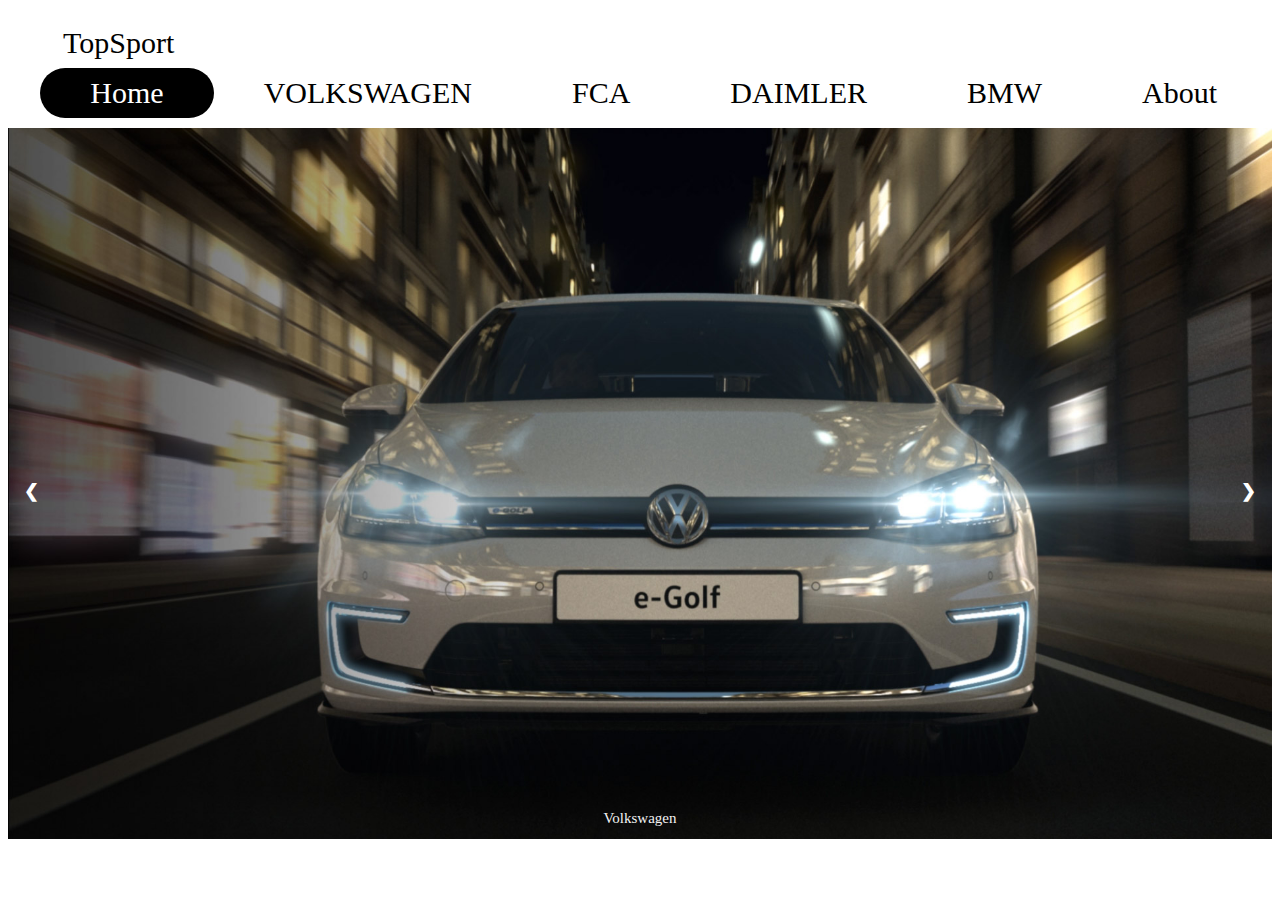
<file: index.html>
<!DOCTYPE html>
<!--
To change this license header, choose License Headers in Project Properties.
To change this template file, choose Tools | Templates
and open the template in the editor.
-->
<html>
    <head>
        <title>TopSport</title>
        <meta name="tittle" content="TopSport">
        <meta name="description" content="TopSport-Super Sport Car Site!">
        <meta name="keywords" content="Top, sport, car, sport car, race, speed, fast">
        <meta name="robots" content="index, follow">
        <meta name="google-site-verification" content="1o-jh1pf_Z7JmtmqZbsud6Vg-IQJjxjqqUeaFdM_QsA" />
        <meta charset="UTF-8">
        <meta name="viewport" content="width=device-width, initial-scale=1.0">
        <link rel="stylesheet" type="text/css" href="relax.css">
        <!-- Global site tag (gtag.js) - Google Analytics -->
<script async src="https://www.googletagmanager.com/gtag/js?id=UA-135651324-1"></script>
<script>
  window.dataLayer = window.dataLayer || [];
  function gtag(){dataLayer.push(arguments);}
  gtag('js', new Date());

  gtag('config', 'UA-135651324-1');
</script>
        
        <!-- Google Analytics Content Experiment code -->
<script>function utmx_section(){}function utmx(){}(function(){var
k='190994009-0',d=document,l=d.location,c=d.cookie;
if(l.search.indexOf('utm_expid='+k)>0)return;
function f(n){if(c){var i=c.indexOf(n+'=');if(i>-1){var j=c.
indexOf(';',i);return escape(c.substring(i+n.length+1,j<0?c.
length:j))}}}var x=f('__utmx'),xx=f('__utmxx'),h=l.hash;d.write(
'<sc'+'ript src="'+'http'+(l.protocol=='https:'?'s://ssl':
'://www')+'.google-analytics.com/ga_exp.js?'+'utmxkey='+k+
'&utmx='+(x?x:'')+'&utmxx='+(xx?xx:'')+'&utmxtime='+new Date().
valueOf()+(h?'&utmxhash='+escape(h.substr(1)):'')+
'" type="text/javascript" charset="utf-8"><\/sc'+'ript>')})();
</script><script>utmx('url','A/B');</script>
<!-- End of Google Analytics Content Experiment code -->

    </head>
    <body>
            <div class="header" id="myheader">
  <a href="index.html" class="logo">TopSport</a>
  <div class="header-right">
    <a class="active" href="index.html">Home</a>
    <a href="vw.html">VOLKSWAGEN</a>
    <a href="fca.html">FCA</a>
    <a href="daimler.html">DAIMLER</a>
    <a href="bmw.html">BMW</a>
    <a href="about.html">About</a>
  </div>
</div>
<script>
window.onscroll = function() {myFunction()};

var header = document.getElementById("myheader");
var sticky = header.offsetTop;

function myFunction() {
  if (window.pageYOffset > sticky) {
    header.classList.add("sticky");
  } else {
    header.classList.remove("sticky");
  }
}
</script>

 <!-- Slideshow container -->
<div class="slideshow-container">

  <!-- Full-width images with number and caption text -->
  <div class="mySlides fade">
    <div class="numbertext"></div>
    <img src="image/vw.jpg" style="width:100%">
    <div class="text">Volkswagen</div>
  </div>

  <div class="mySlides fade">
    <div class="numbertext"></div>
    <img src="image/fca.jpg" style="width:100%">
    <div class="text">FCA</div>
  </div>

  <div class="mySlides fade">
    <div class="numbertext"></div>
    <img src="image/daimler.jpg" style="width:100%">
    <div class="text">DAIMLER</div>
  </div>
  
  <div class="mySlides fade">
    <div class="numbertext"></div>
    <img src="image/bmw.jpg" style="width:100%">
    <div class="text">BMW</div>
  </div>

  <!-- Next and previous buttons -->
  <a class="prev" onclick="plusSlides(-1)">&#10094;</a>
  <a class="next" onclick="plusSlides(1)">&#10095;</a>
</div>
        

    <script>
    var slideIndex = 0;
showSlides();

function showSlides() {
  var i;
  var slides = document.getElementsByClassName("mySlides");
  for (i = 0; i < slides.length; i++) {
    slides[i].style.display = "none"; 
  }
  slideIndex++;
  if (slideIndex > slides.length) {slideIndex = 1} 
  slides[slideIndex-1].style.display = "block"; 
  setTimeout(showSlides, 3000); // Change image every 3 seconds
}
    </script>
    
   
    </body>
    

    
    
 
   </html>
</file>
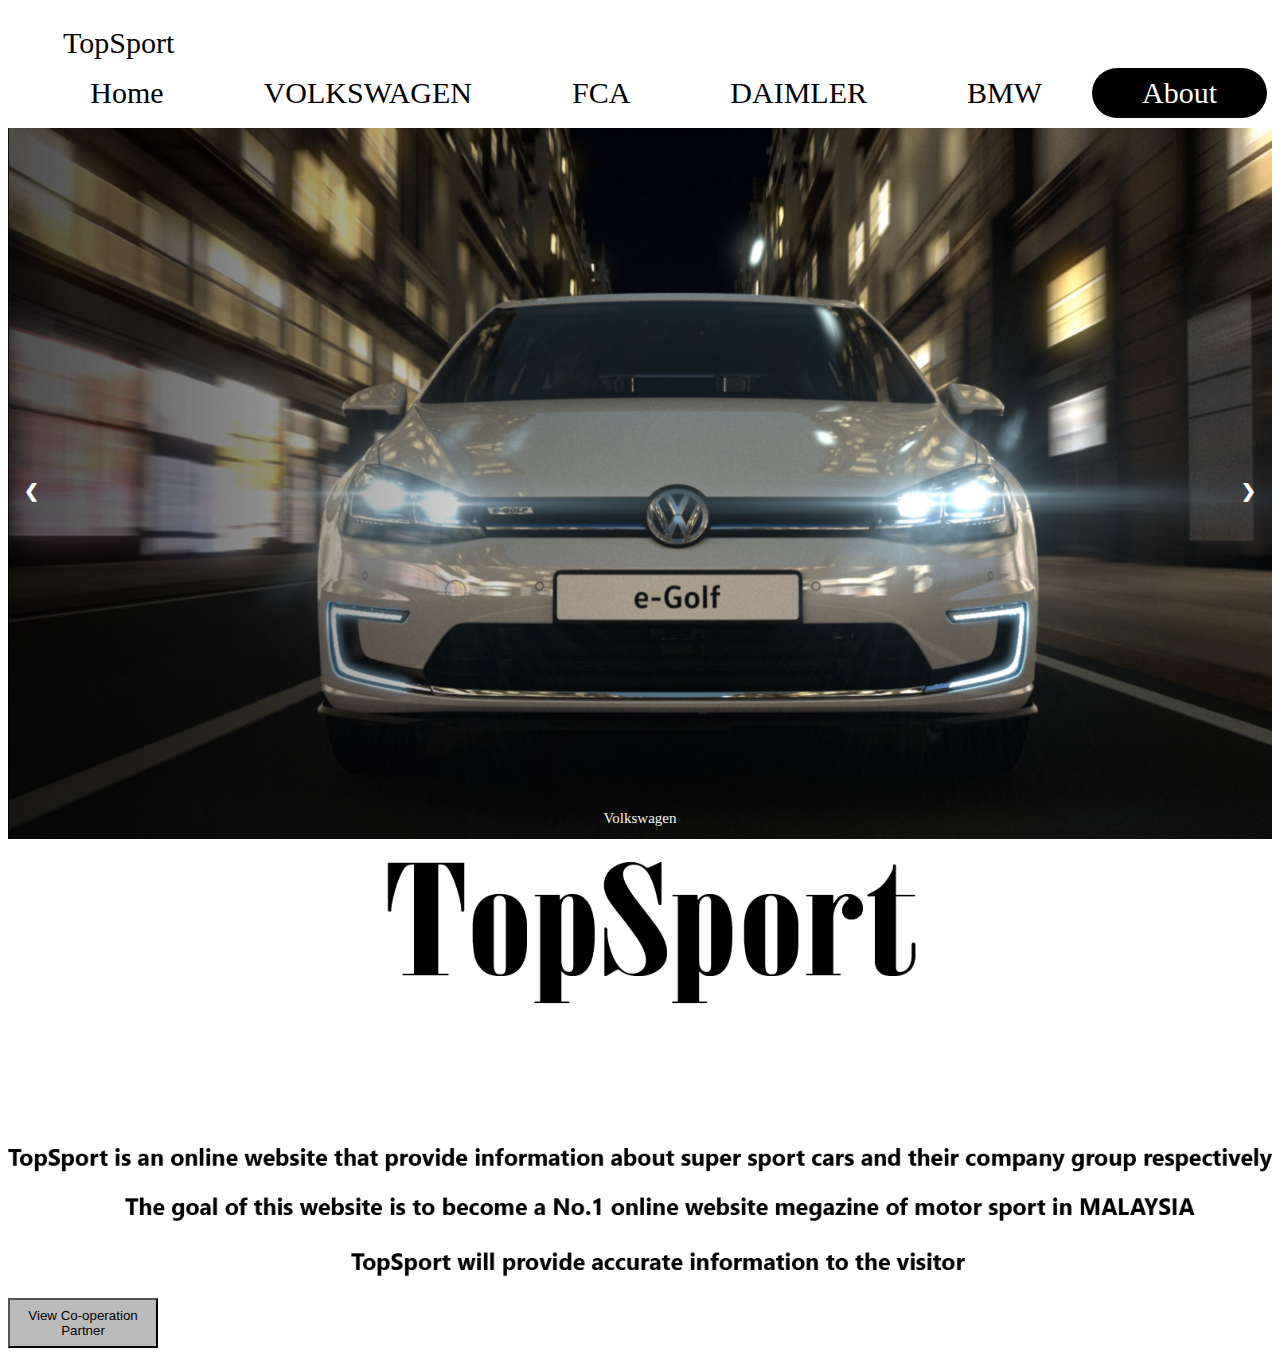
<file: about.html>
<!DOCTYPE html>
<!--
To change this license header, choose License Headers in Project Properties.
To change this template file, choose Tools | Templates
and open the template in the editor.
-->
<html>
    <head>
        <title>TopSport</title>
        <meta charset="UTF-8">
        <meta name="viewport" content="width=device-width, initial-scale=1.0">
        <link rel="stylesheet" type="text/css" href="relax.css">
        <!-- Global site tag (gtag.js) - Google Analytics -->
<script async src="https://www.googletagmanager.com/gtag/js?id=UA-135651324-1"></script>
<script>
  window.dataLayer = window.dataLayer || [];
  function gtag(){dataLayer.push(arguments);}
  gtag('js', new Date());

  gtag('config', 'UA-135651324-1');
</script>
    </head>
    <body>
            <div class="header" id="myheader">
  <a href="index.html" class="logo">TopSport</a>
  <div class="header-right">
    <a href="index.html">Home</a>
    <a href="vw.html">VOLKSWAGEN</a>
    <a href="fca.html">FCA</a>
    <a href="daimler.html">DAIMLER</a>
    <a href="bmw.html">BMW</a>
    <a class="active" href="about.html">About</a>
  </div>
</div>
        <script>
window.onscroll = function() {myFunction()};

var header = document.getElementById("myheader");
var sticky = header.offsetTop;

function myFunction() {
  if (window.pageYOffset > sticky) {
    header.classList.add("sticky");
  } else {
    header.classList.remove("sticky");
  }
}
</script>
        
        <div class="slideshow-container">

  <!-- Full-width images with number and caption text -->
  <div class="mySlides fade">
    <div class="numbertext"></div>
    <img src="image/vw.jpg" style="width:100%">
    <div class="text">Volkswagen</div>
  </div>

  <div class="mySlides fade">
    <div class="numbertext"></div>
    <img src="image/fca.jpg" style="width:100%">
    <div class="text">FCA</div>
  </div>

  <div class="mySlides fade">
    <div class="numbertext"></div>
    <img src="image/daimler.jpg" style="width:100%">
    <div class="text">DAIMLER</div>
  </div>
  
  <div class="mySlides fade">
    <div class="numbertext"></div>
    <img src="image/bmw.jpg" style="width:100%">
    <div class="text">BMW</div>
  </div>

  <!-- Next and previous buttons -->
  <a class="prev" onclick="plusSlides(-1)">&#10094;</a>
  <a class="next" onclick="plusSlides(1)">&#10095;</a>
</div>
        

    <script>
    var slideIndex = 0;
showSlides();

function showSlides() {
  var i;
  var slides = document.getElementsByClassName("mySlides");
  for (i = 0; i < slides.length; i++) {
    slides[i].style.display = "none"; 
  }
  slideIndex++;
  if (slideIndex > slides.length) {slideIndex = 1} 
  slides[slideIndex-1].style.display = "block"; 
  setTimeout(showSlides, 3000); // Change image every 3 seconds
}
    </script>
    
<img src="image/about.jpg" alt="about_1" class="lambo">

<p><button onclick="copartner()" style="background-color: #bbb; height: 50px;width: 150px "
           >View Co-operation Partner</button></p>
<script>
function copartner() {
  location.replace("copartner.html")
}
</script>
    </body>
</html>
</file>
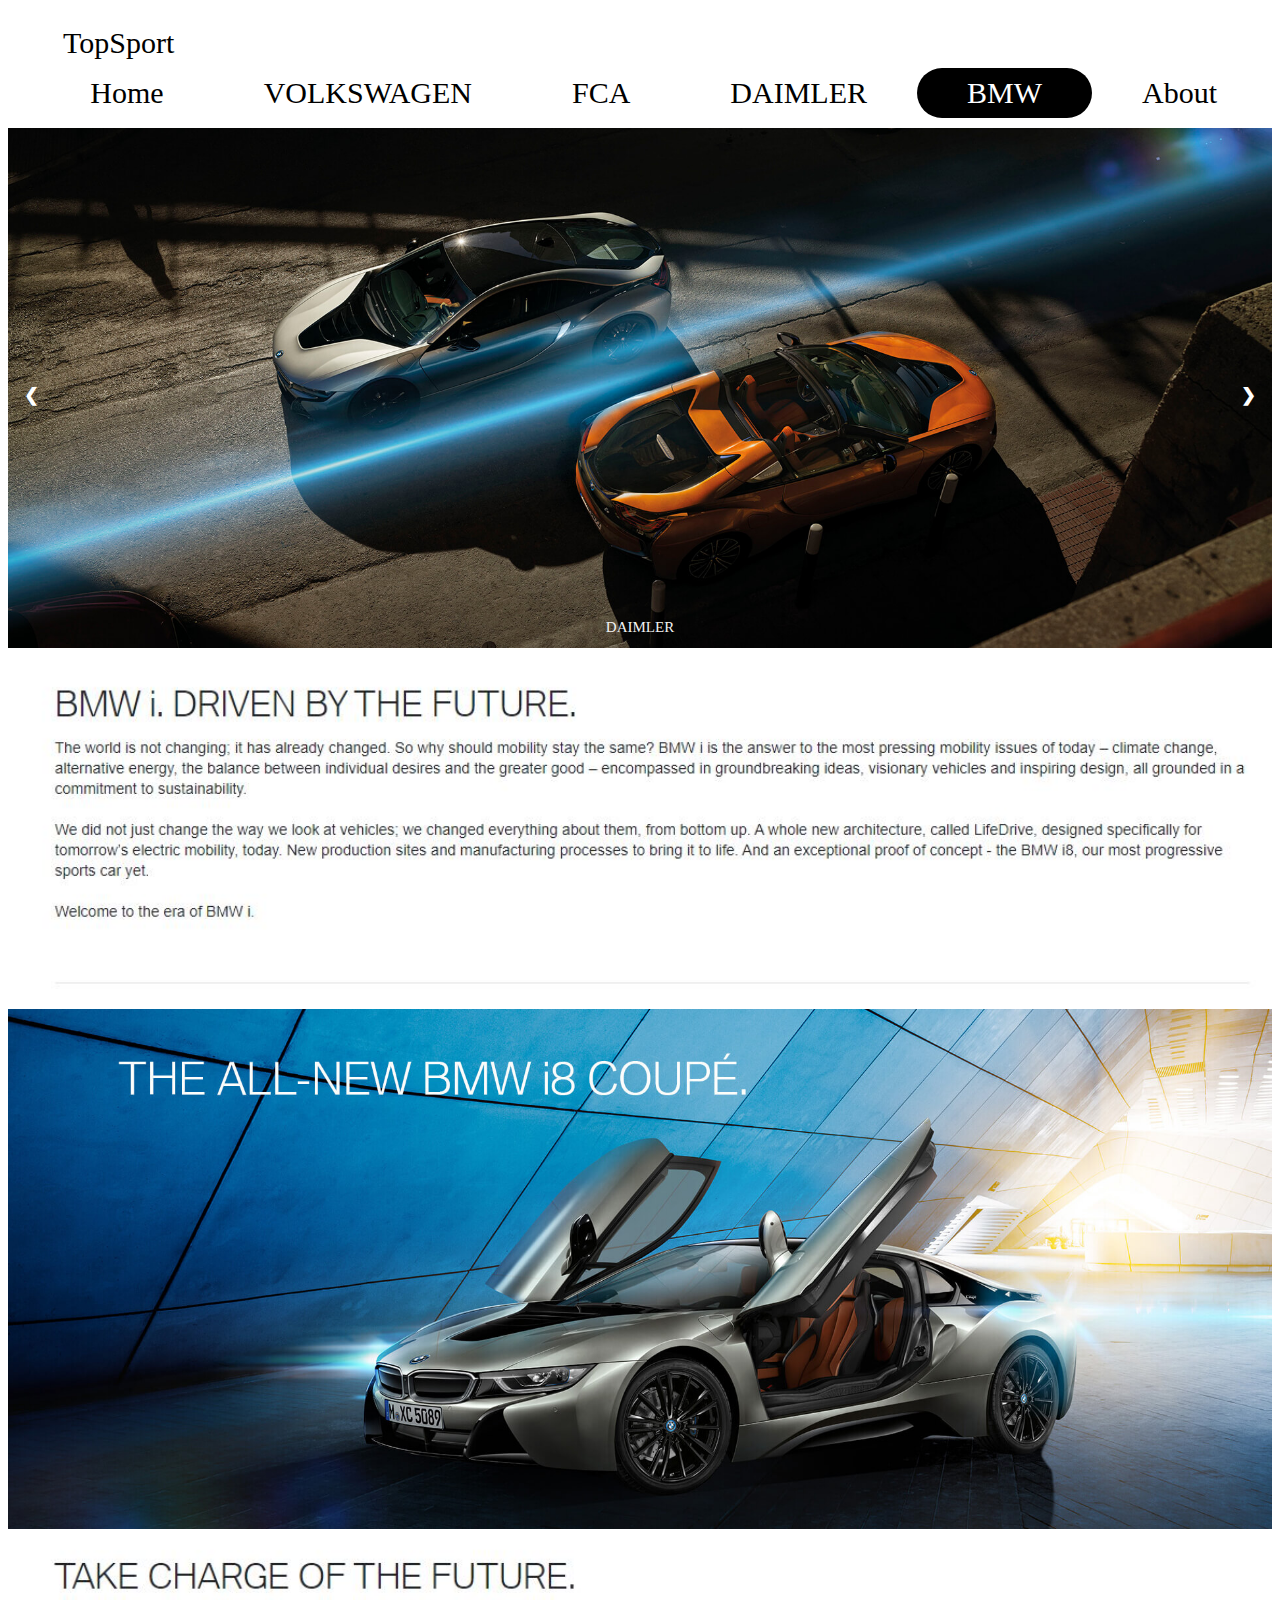
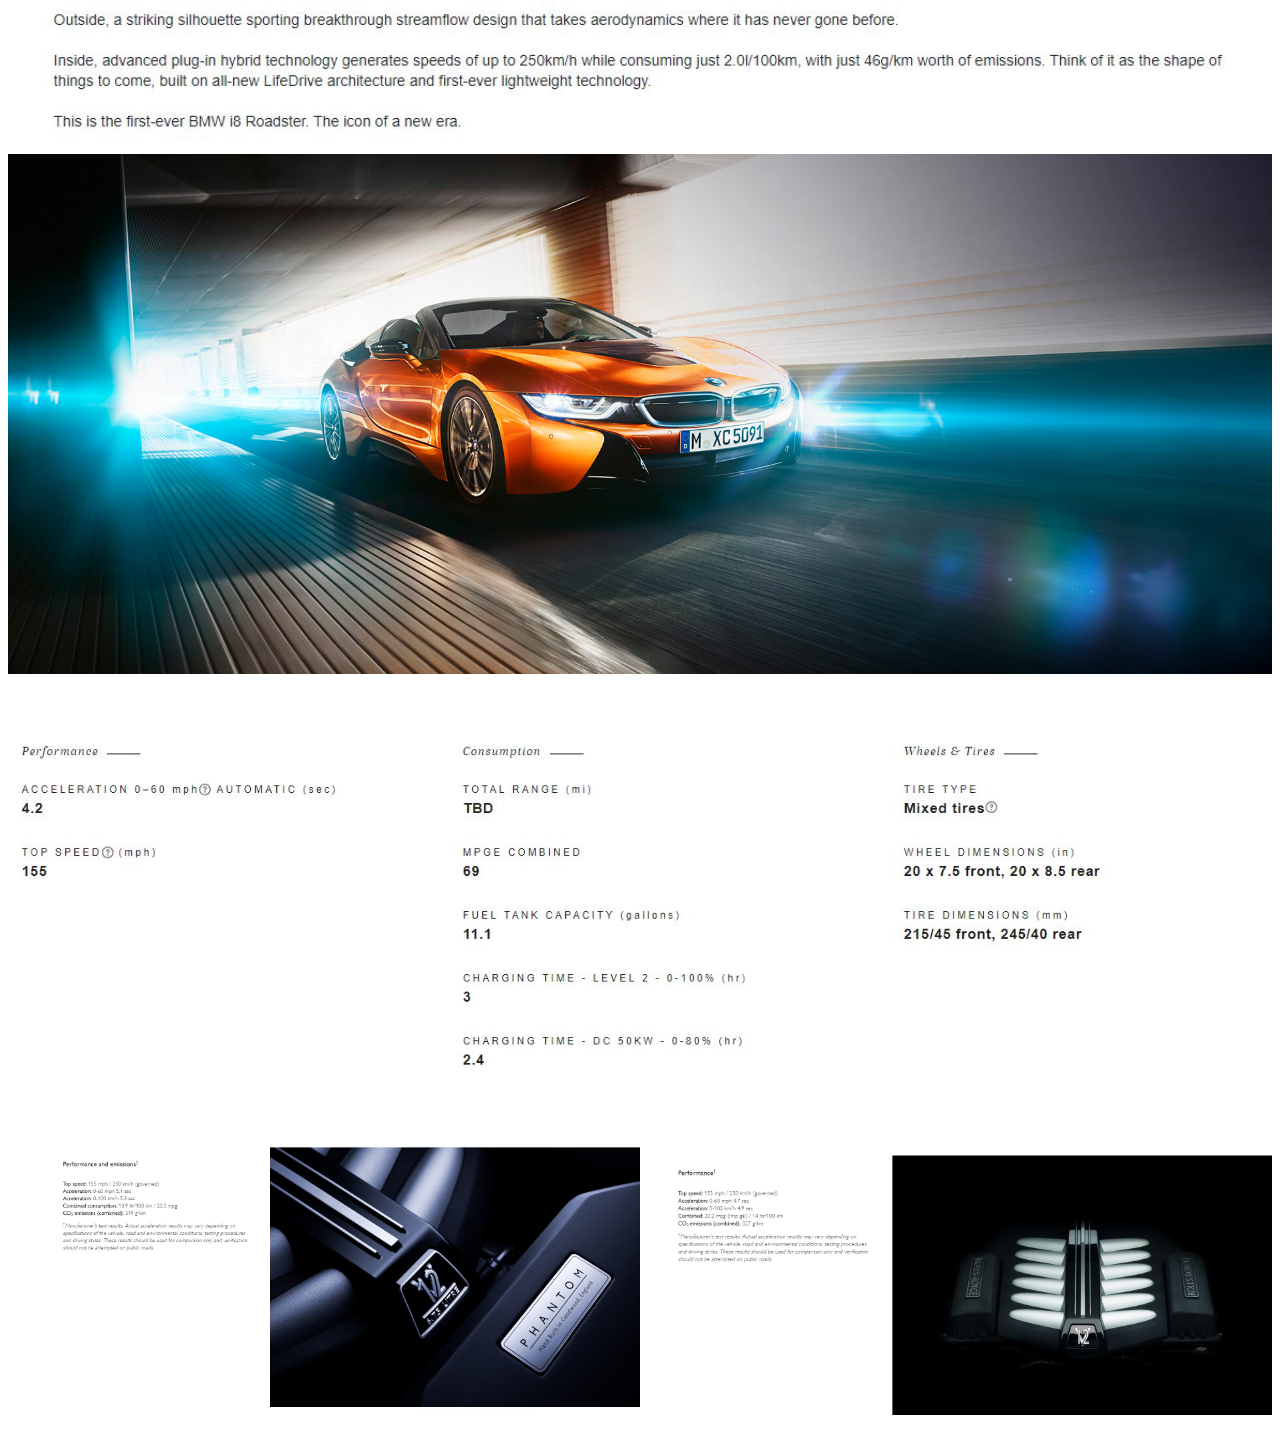
<file: bmw.html>
<!DOCTYPE html>
<!--
To change this license header, choose License Headers in Project Properties.
To change this template file, choose Tools | Templates
and open the template in the editor.
-->
<html>
    <head>
        <title>TopSport</title>
        <meta charset="UTF-8">
        <meta name="viewport" content="width=device-width, initial-scale=1.0">
        <link rel="stylesheet" type="text/css" href="relax.css">
        <!-- Global site tag (gtag.js) - Google Analytics -->
<script async src="https://www.googletagmanager.com/gtag/js?id=UA-135651324-1"></script>
<script>
  window.dataLayer = window.dataLayer || [];
  function gtag(){dataLayer.push(arguments);}
  gtag('js', new Date());

  gtag('config', 'UA-135651324-1');
</script>
    </head>
    <body>
            <div class="header" id="myheader">
  <a href="index.html" class="logo">TopSport</a>
  <div class="header-right">
    <a href="index.html">Home</a>
    <a href="vw.html">VOLKSWAGEN</a>
    <a href="fca.html">FCA</a>
    <a href="daimler.html">DAIMLER</a>
    <a class="active" href="bmw.html">BMW</a>
    <a href="about.html">About</a>
  </div>
</div>
        
        <script>
window.onscroll = function() {myFunction()};

var header = document.getElementById("myheader");
var sticky = header.offsetTop;

function myFunction() {
  if (window.pageYOffset > sticky) {
    header.classList.add("sticky");
  } else {
    header.classList.remove("sticky");
  }
}
</script>
        
         <div class="slideshow-container">

  <!-- Full-width images with number and caption text -->
  <div class="mySlides fade">
    <div class="numbertext"></div>
    <img src="image/bmw11.jpg" style="width:100%">
    <div class="text">DAIMLER</div>
  </div>

  <div class="mySlides fade">
    <div class="numbertext"></div>
    <img src="image/bmw22.jpg" style="width:100%">
    <div class="text">DAIMLER</div>
  </div>

  <div class="mySlides fade">
    <div class="numbertext"></div>
    <img src="image/bmw33.jpg" style="width:100%">
    <div class="text">DAIMLER</div>
  </div>
  
  <div class="mySlides fade">
    <div class="numbertext"></div>
    <img src="image/bmw44.jpg" style="width:100%">
    <div class="text">DAIMLER</div>
  </div>
  

  <!-- Next and previous buttons -->
  <a class="prev" onclick="plusSlides(-1)">&#10094;</a>
  <a class="next" onclick="plusSlides(1)">&#10095;</a>
</div>
<br>


        
<script>
    var slideIndex = 1;
showSlides(slideIndex);

// Next/previous controls
function plusSlides(n) {
  showSlides(slideIndex += n);
}

// Thumbnail image controls
function currentSlide(n) {
  showSlides(slideIndex = n);
}

function showSlides(n) {
  var i;
  var slides = document.getElementsByClassName("mySlides");
  var dots = document.getElementsByClassName("dot");
  if (n > slides.length) {slideIndex = 1} 
  if (n < 1) {slideIndex = slides.length}
  for (i = 0; i < slides.length; i++) {
      slides[i].style.display = "none"; 
  }
  for (i = 0; i < dots.length; i++) {
      dots[i].className = dots[i].className.replace(" active", "");
  }
  slides[slideIndex-1].style.display = "block"; 
  dots[slideIndex-1].className += " active";
}
</script>
        
        <img src="image/bmw-spec1.jpg" alt=" bmw" height="1000"
                 width='1700' class="lambo">
        <img src="image/bmw1.jpg" alt=" bmw" height="1000"
                 width='1700' class="lambo">
        <img src="image/bmw-spec2.jpg" alt=" bmw" height="1000"
                 width='1700' class="lambo">
        <img src="image/bmw_1.jpg" alt=" bmw" height="1000"
                 width='1700' class="lambo">
        <img src="image/bmw-spec0.jpg" alt=" bmw" height="1000"
                 width='1700' class="lambo">
        
        
        <div class="row">
  <div class="column"><img src="image/bmw-rr.jpg" alt=" ferari458" height="700"
                 width='1000' class="lambo"></div>
  <div class="column"><img src="image/bmw-rr-ghost.jpg" alt=" ferari458" height="700"
                 width='1000' class="lambo"></div>
  
</div>
    </body>
</html>
</file>
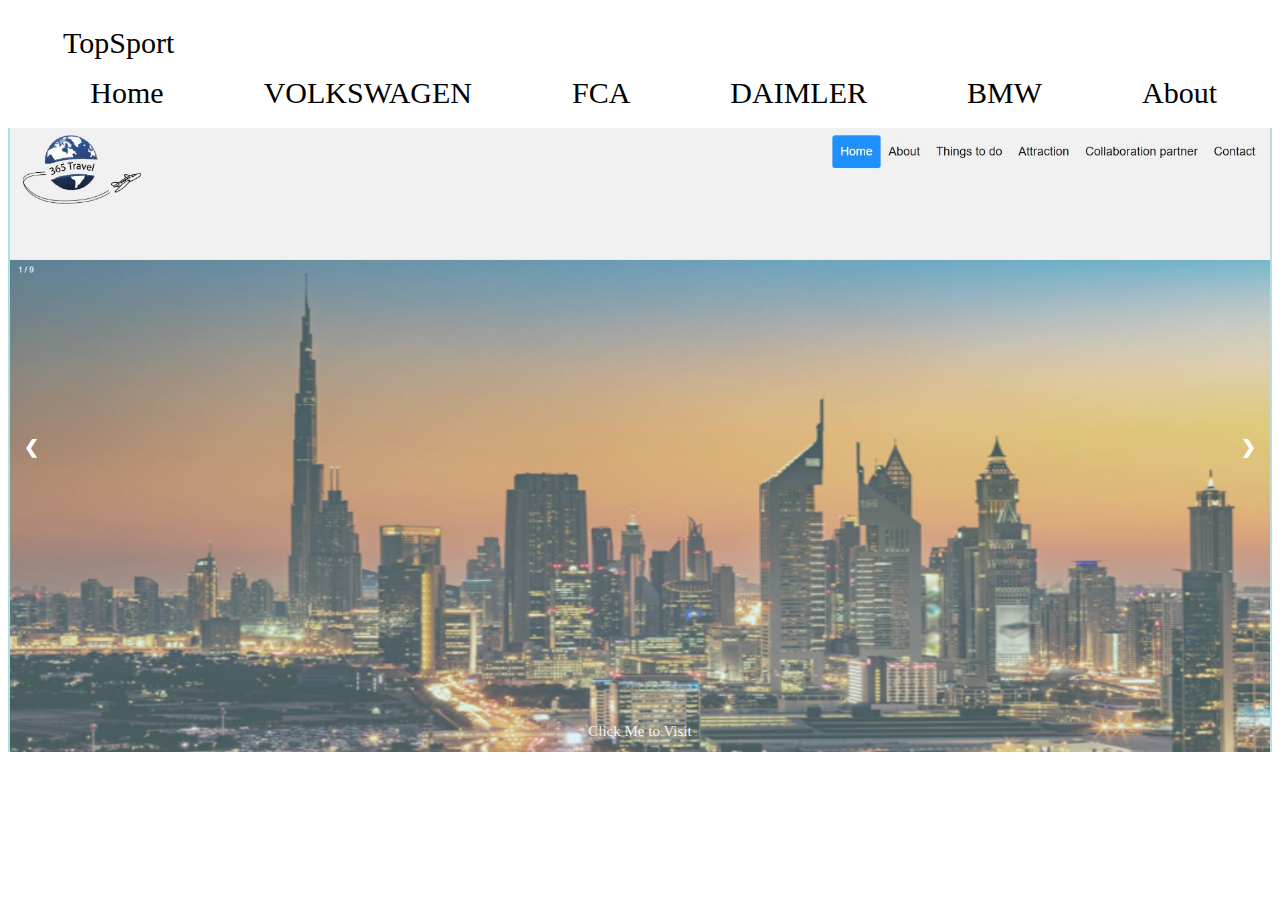
<file: copartner.html>
<!DOCTYPE html>
<!--
To change this license header, choose License Headers in Project Properties.
To change this template file, choose Tools | Templates
and open the template in the editor.
-->
<html>
   <head>
        <title>TopSport</title>
      <meta name="tittle" content="TopSport">
        <meta name="description" content="TopSport-Super Sport Car Site!">
        <meta name="keywords" content="Top, sport, car, sport car, race, speed, fast">
        <meta name="robots" content="index, follow">
        <meta name="google-site-verification" content="1o-jh1pf_Z7JmtmqZbsud6Vg-IQJjxjqqUeaFdM_QsA" />
        <meta charset="UTF-8">
        <meta name="viewport" content="width=device-width, initial-scale=1.0">
        <link rel="stylesheet" type="text/css" href="relax.css">
        <!-- Global site tag (gtag.js) - Google Analytics -->
<script async src="https://www.googletagmanager.com/gtag/js?id=UA-135651324-1"></script>
<script>
  window.dataLayer = window.dataLayer || [];
  function gtag(){dataLayer.push(arguments);}
  gtag('js', new Date());

  gtag('config', 'UA-135651324-1');
</script>
        <meta charset="UTF-8">
        <meta name="viewport" content="width=device-width, initial-scale=1.0">
        <link rel="stylesheet" type="text/css" href="relax.css">
    </head>
    <body>
       <div class="header" id="myheader">
  <a href="index.html" class="logo">TopSport</a>
  <div class="header-right">
    <a  href="index.html">Home</a>
    <a href="vw.html">VOLKSWAGEN</a>
    <a href="fca.html">FCA</a>
    <a href="daimler.html">DAIMLER</a>
    <a href="bmw.html">BMW</a>
    <a href="about.html">About</a>
        </div>
      </div>
  
        <div class="slideshow-container">

  <!-- Full-width images with number and caption text -->
  <div class="mySlides fade">
    <div class="numbertext"></div>
    <a href="https://desmondlee96.github.io/Travel365">
    <img src="image/travel.jpg" style="width:100%">
    <div class="text">Click Me to Visit</div>
  </div>

  <div class="mySlides fade">
    <div class="numbertext"></div>
     <a href="https://khoonlokehua.github.io/KhoonHuaBasketball/">
    <img src="image/basketball.jpg" style="width:100%">
    <div class="text">Click Me to Visit</div>
  </div>

  <div class="mySlides fade">
    <div class="numbertext"></div>
    <a href="https://klboy.github.io/klboy/">
    <img src="image/klboy.jpg" style="width:100%">
    <div class="text">Click Me to Visit</div>
  </div>
  
  <div class="mySlides fade">
    <div class="numbertext"></div>
     <a href="https://lowkhethai.github.io/">
    <img src="image/kt.jpg" style="width:100%">
    <div class="text">Click Me to Visit</div>
  </div>
  
  <div class="mySlides fade">
    <div class="numbertext"></div>
     <a href="https://ypctaiwaikang.github.io/">
    <img src="image/vismate.jpg" style="width:100%">
    <div class="text">Click Me to Visit</div>
  </div>
  
   <div class="mySlides fade">
    <div class="numbertext"></div>
     <a href="https://arielpoh9797.github.io/arielpoh97/">
    <img src="image/ariel.jpg" style="width:100%">
    <div class="text">Click Me to Visit</div>
  </div>

  <!-- Next and previous buttons -->
  <a class="prev" onclick="plusSlides(-1)">&#10094;</a>
  <a class="next" onclick="plusSlides(1)">&#10095;</a>
</div>
        
<script>
var slideIndex = 1;
showSlides(slideIndex);

// Next/previous controls
function plusSlides(n) {
  showSlides(slideIndex += n);
}

// Thumbnail image controls
function currentSlide(n) {
  showSlides(slideIndex = n);
}

function showSlides(n) {
  var i;
  var slides = document.getElementsByClassName("mySlides");
  var dots = document.getElementsByClassName("dot");
  if (n > slides.length) {slideIndex = 1} 
  if (n < 1) {slideIndex = slides.length}
  for (i = 0; i < slides.length; i++) {
      slides[i].style.display = "none"; 
  }
  for (i = 0; i < dots.length; i++) {
      dots[i].className = dots[i].className.replace(" active", "");
  }
  slides[slideIndex-1].style.display = "block"; 
  dots[slideIndex-1].className += " active";
}
   </script>     
   
   
   
    </body>
</html>
</file>
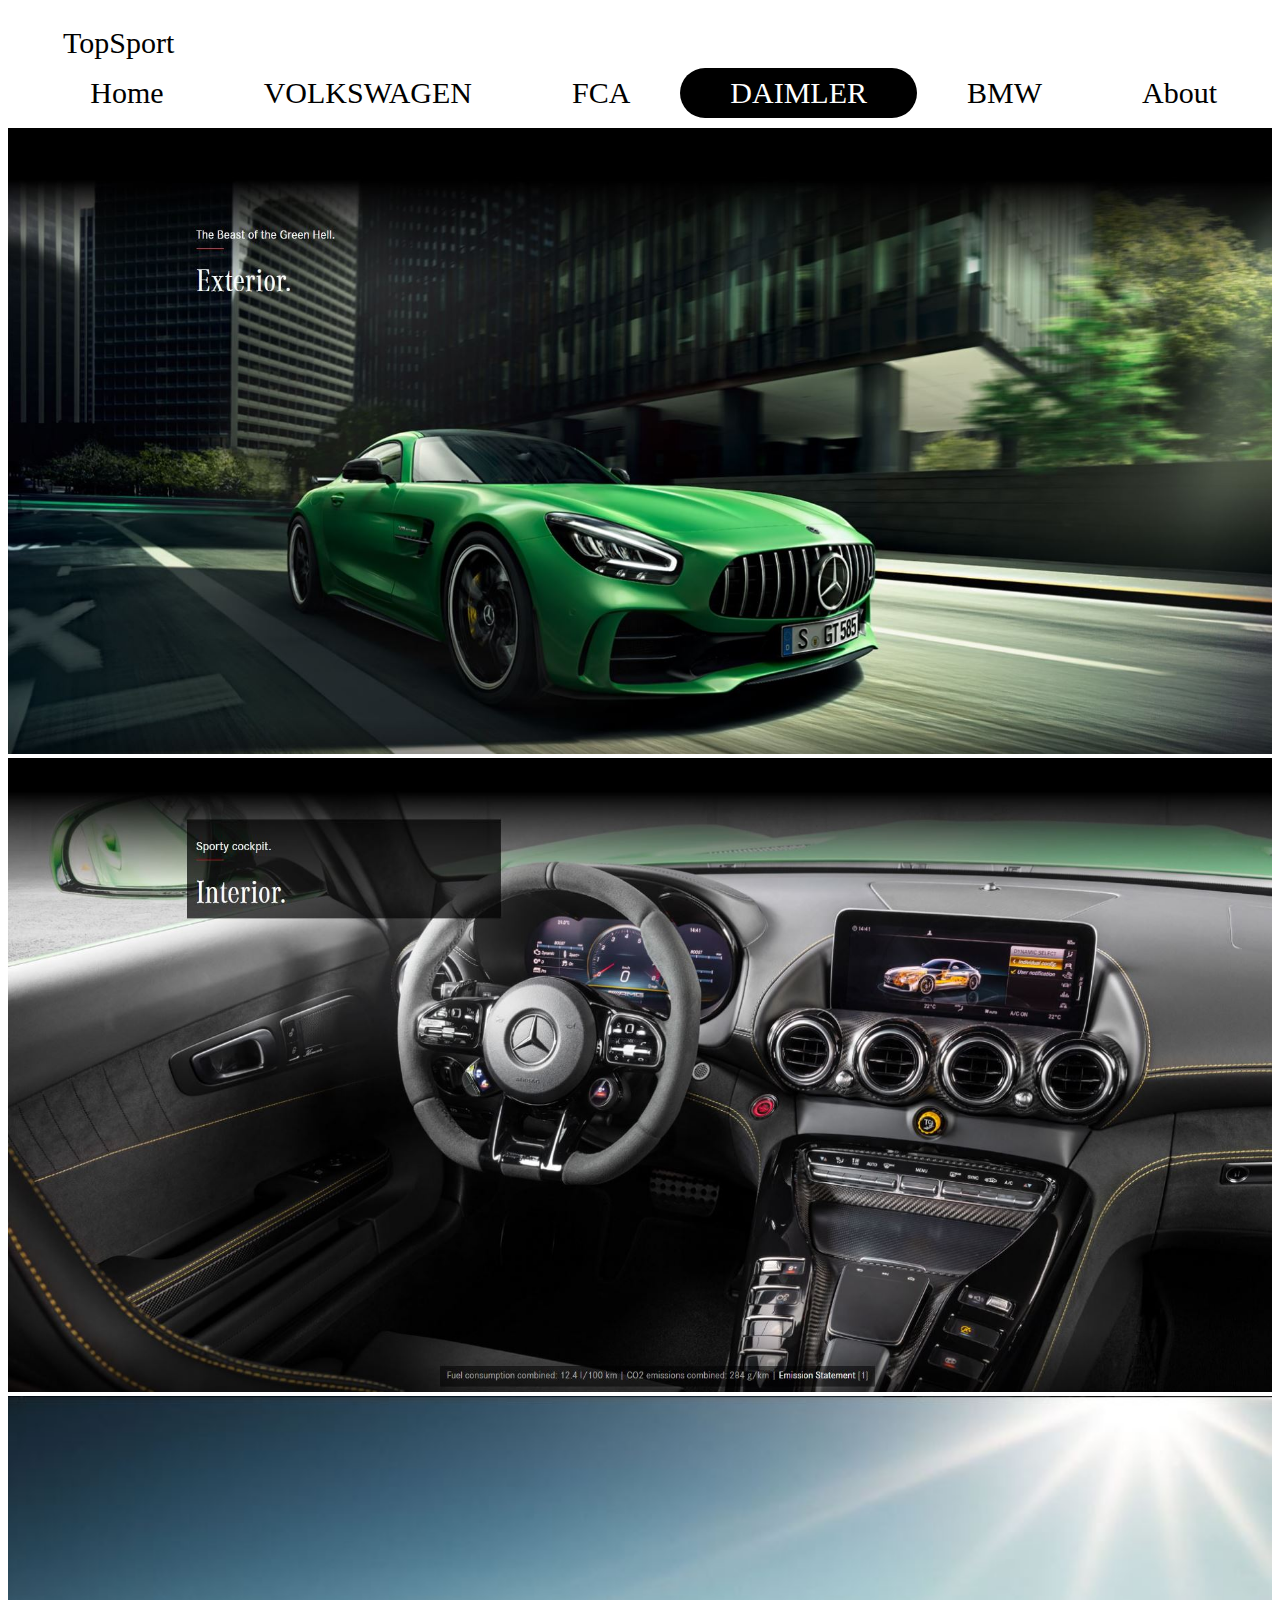
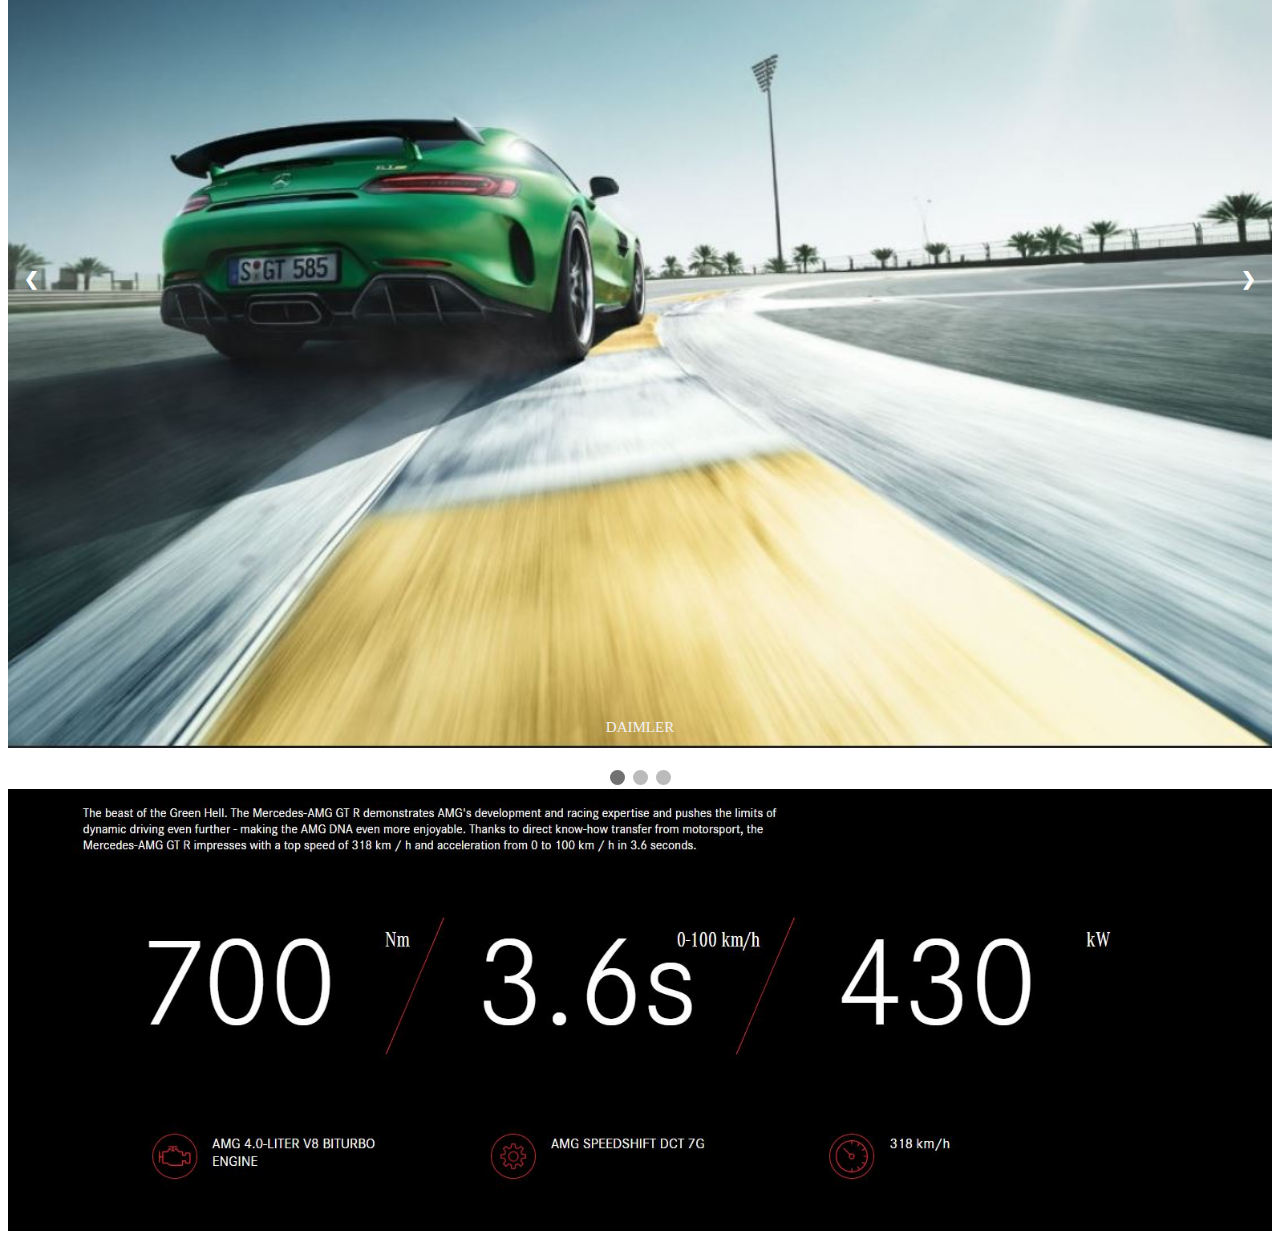
<file: daimler.html>
<!DOCTYPE html>
<!--
To change this license header, choose License Headers in Project Properties.
To change this template file, choose Tools | Templates
and open the template in the editor.
-->
<html>
    <head>
        <title>TopSport</title>
        <meta charset="UTF-8">
        <meta name="viewport" content="width=device-width, initial-scale=1.0">
        <link rel="stylesheet" type="text/css" href="relax.css">
        <!-- Global site tag (gtag.js) - Google Analytics -->
<script async src="https://www.googletagmanager.com/gtag/js?id=UA-135651324-1"></script>
<script>
  window.dataLayer = window.dataLayer || [];
  function gtag(){dataLayer.push(arguments);}
  gtag('js', new Date());

  gtag('config', 'UA-135651324-1');
</script>
    </head>
    <body>
            <div class="header" id="myheader">
  <a href="index.html" class="logo">TopSport</a>
  <div class="header-right">
    <a href="index.html">Home</a>
    <a href="vw.html">VOLKSWAGEN</a>
    <a href="fca.html">FCA</a>
    <a class="active" href="daimler.html">DAIMLER</a>
    <a href="bmw.html">BMW</a>
    <a href="about.html">About</a>
  </div>
</div>
      <script>
window.onscroll = function() {myFunction()};

var header = document.getElementById("myheader");
var sticky = header.offsetTop;

function myFunction() {
  if (window.pageYOffset > sticky) {
    header.classList.add("sticky");
  } else {
    header.classList.remove("sticky");
  }
}
</script>
      
        <img src="image/d-mcd.jpg" alt=" diamler" height="700"
                 width='1700' class="lambo">
        <img src="image/d-mcd1.jpg" alt=" diamler" height="700"
                 width='1700' class="lambo">
        
        <div class="slideshow-container">

  <!-- Full-width images with number and caption text -->
  <div class="mySlides fade">
    <div class="numbertext"></div>
    <img src="image/d-mcs1.jpg" style="width:100%">
    <div class="text">DAIMLER</div>
  </div>

  <div class="mySlides fade">
    <div class="numbertext"></div>
    <img src="image/d-mcs2.jpg" style="width:100%">
    <div class="text">DAIMLER</div>
  </div>

  <div class="mySlides fade">
    <div class="numbertext"></div>
    <img src="image/d-mcs3.jpg" style="width:100%">
    <div class="text">DAIMLER</div>
  </div>
  

  <!-- Next and previous buttons -->
  <a class="prev" onclick="plusSlides(-1)">&#10094;</a>
  <a class="next" onclick="plusSlides(1)">&#10095;</a>
</div>
<br>

<!-- The dots/circles -->
<div style="text-align:center">
  <span class="dot" onclick="currentSlide(1)"></span> 
  <span class="dot" onclick="currentSlide(2)"></span> 
  <span class="dot" onclick="currentSlide(3)"></span> 

</div>
        
<script>
    var slideIndex = 1;
showSlides(slideIndex);

// Next/previous controls
function plusSlides(n) {
  showSlides(slideIndex += n);
}

// Thumbnail image controls
function currentSlide(n) {
  showSlides(slideIndex = n);
}

function showSlides(n) {
  var i;
  var slides = document.getElementsByClassName("mySlides");
  var dots = document.getElementsByClassName("dot");
  if (n > slides.length) {slideIndex = 1} 
  if (n < 1) {slideIndex = slides.length}
  for (i = 0; i < slides.length; i++) {
      slides[i].style.display = "none"; 
  }
  for (i = 0; i < dots.length; i++) {
      dots[i].className = dots[i].className.replace(" active", "");
  }
  slides[slideIndex-1].style.display = "block"; 
  dots[slideIndex-1].className += " active";
}
</script>
        
      <img src="image/d-mcs-spec.jpg" alt=" diamler" height="1000"
                 width='1700' class="lambo">
                
    </body>
</html>
</file>
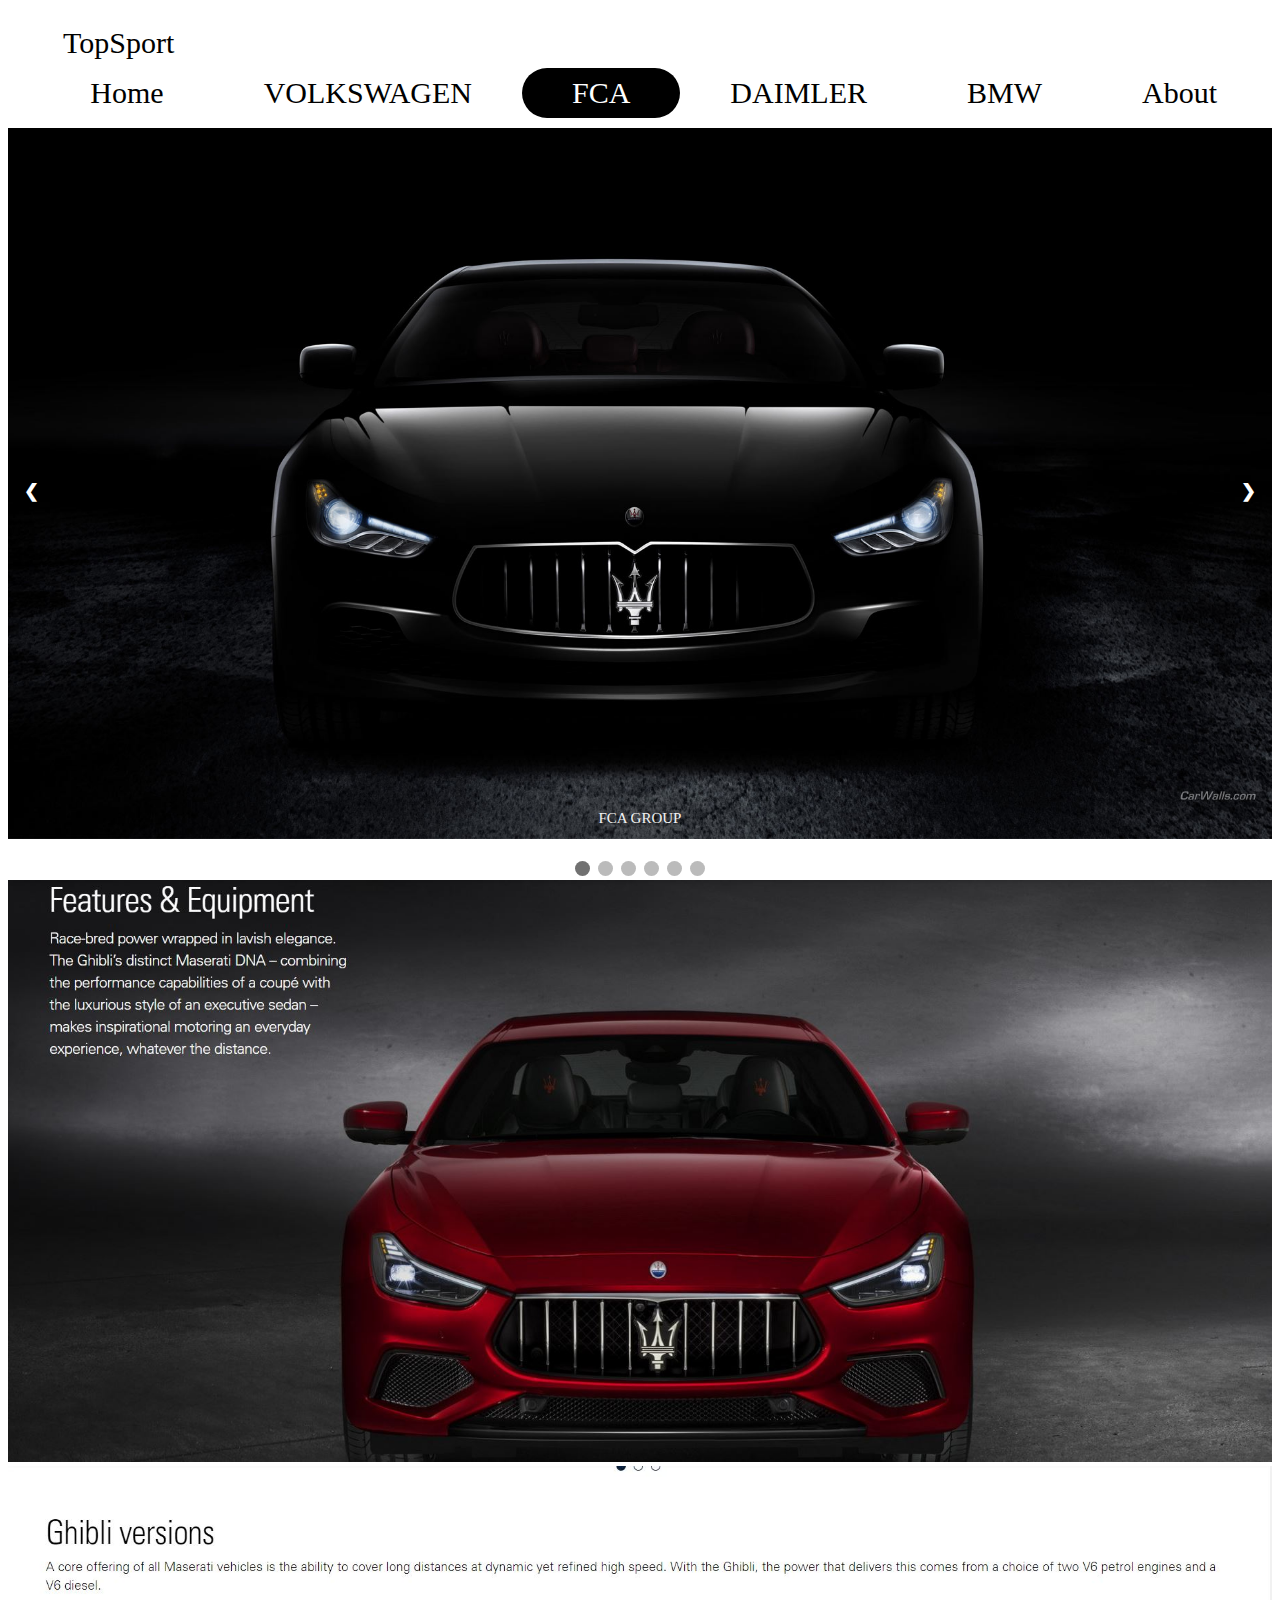
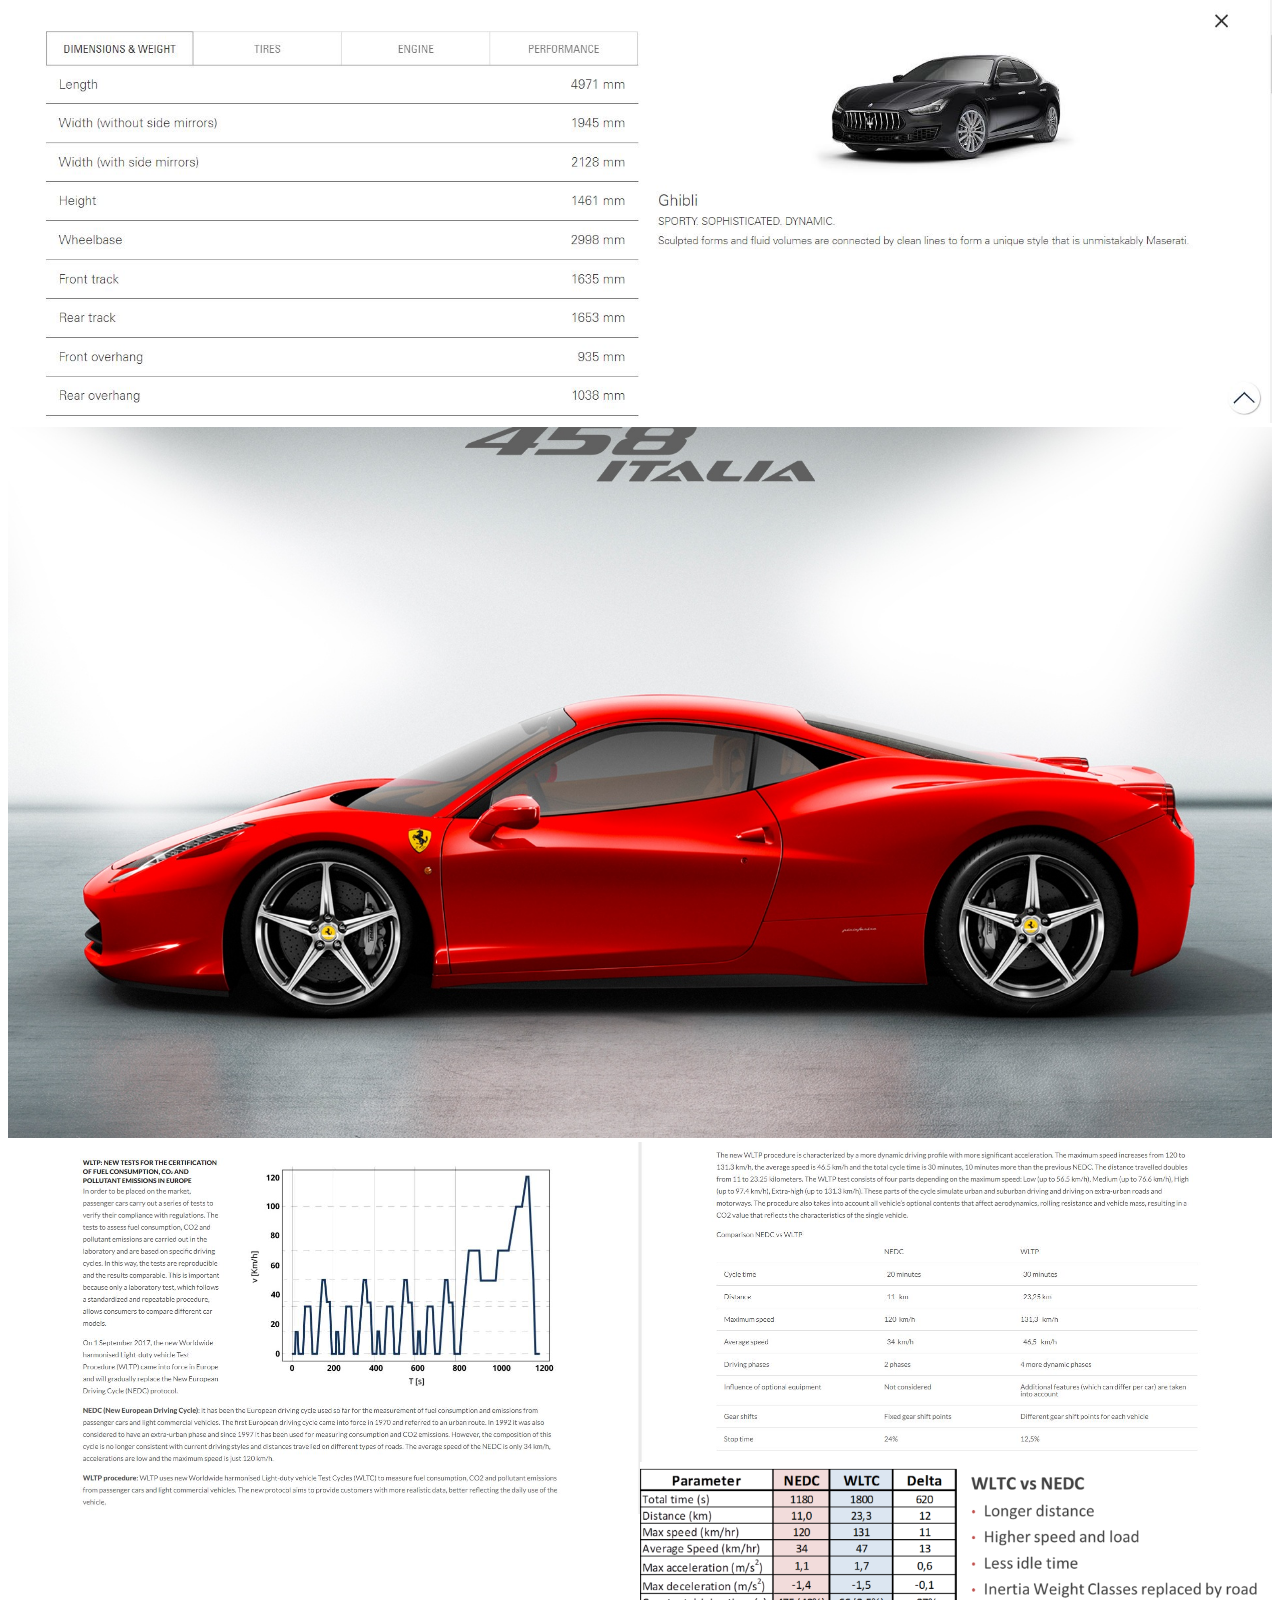
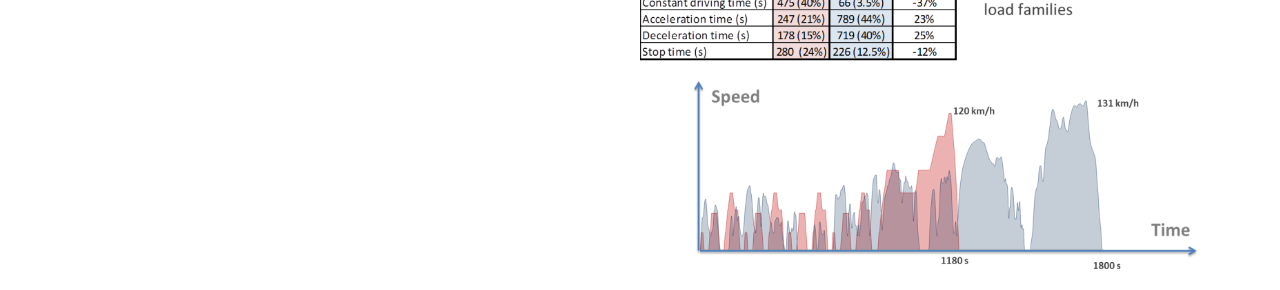
<file: fca.html>
<!DOCTYPE html>
<!--
To change this license header, choose License Headers in Project Properties.
To change this template file, choose Tools | Templates
and open the template in the editor.
-->
<html>
    <head>
        <title>TopSport</title>
        <meta charset="UTF-8">
        <meta name="viewport" content="width=device-width, initial-scale=1.0">
        <link rel="stylesheet" type="text/css" href="relax.css">
        <!-- Global site tag (gtag.js) - Google Analytics -->
<script async src="https://www.googletagmanager.com/gtag/js?id=UA-135651324-1"></script>
<script>
  window.dataLayer = window.dataLayer || [];
  function gtag(){dataLayer.push(arguments);}
  gtag('js', new Date());

  gtag('config', 'UA-135651324-1');
</script>
    </head>
    <body>
            <div class="header" id="myheader">
  <a href="index.html" class="logo">TopSport</a>
  <div class="header-right">
   <a href="index.html">Home</a>
    <a href="vw.html">VOLKSWAGEN</a>
    <a class="active" href="fca.html">FCA</a>
    <a href="daimler.html">DAIMLER</a>
    <a href="bmw.html">BMW</a>
    <a href="about.html">About</a>
  </div>
</div>
        <script>
window.onscroll = function() {myFunction()};

var header = document.getElementById("myheader");
var sticky = header.offsetTop;

function myFunction() {
  if (window.pageYOffset > sticky) {
    header.classList.add("sticky");
  } else {
    header.classList.remove("sticky");
  }
}
</script>
        <div class="slideshow-container">

  <!-- Full-width images with number and caption text -->
  <div class="mySlides fade">
    <div class="numbertext"></div>
    <img src="image/gca-maserati.jpg" style="width:100%">
    <div class="text">FCA GROUP</div>
  </div>

  <div class="mySlides fade">
    <div class="numbertext"></div>
    <img src="image/fca-maserati1.jpg" style="width:100%">
    <div class="text">FCA GROUP</div>
  </div>

  <div class="mySlides fade">
    <div class="numbertext"></div>
    <img src="image/fca-maserati2.jpg" style="width:100%">
    <div class="text">FCA GROUP</div>
  </div>
  
  <div class="mySlides fade">
    <div class="numbertext"></div>
    <img src="image/fca-ferari.jpg" style="width:100%">
    <div class="text">FCA GROUP</div>
  </div>
  
  <div class="mySlides fade">
    <div class="numbertext"></div>
    <img src="image/fca-ferari1.jpg" style="width:100%">
    <div class="text">FCA GROUP</div>
  </div>
  
  <div class="mySlides fade">
    <div class="numbertext"></div>
    <img src="image/fca-ferari2.jpg" style="width:100%">
    <div class="text">FCA GROUP</div>
  </div>

  <!-- Next and previous buttons -->
  <a class="prev" onclick="plusSlides(-1)">&#10094;</a>
  <a class="next" onclick="plusSlides(1)">&#10095;</a>
</div>
<br>

<!-- The dots/circles -->
<div style="text-align:center">
  <span class="dot" onclick="currentSlide(1)"></span> 
  <span class="dot" onclick="currentSlide(2)"></span> 
  <span class="dot" onclick="currentSlide(3)"></span> 
   <span class="dot" onclick="currentSlide(4)"></span> 
  <span class="dot" onclick="currentSlide(5)"></span> 
  <span class="dot" onclick="currentSlide(6)"></span> 
</div>
        
<script>
    var slideIndex = 1;
showSlides(slideIndex);

// Next/previous controls
function plusSlides(n) {
  showSlides(slideIndex += n);
}

// Thumbnail image controls
function currentSlide(n) {
  showSlides(slideIndex = n);
}

function showSlides(n) {
  var i;
  var slides = document.getElementsByClassName("mySlides");
  var dots = document.getElementsByClassName("dot");
  if (n > slides.length) {slideIndex = 1} 
  if (n < 1) {slideIndex = slides.length}
  for (i = 0; i < slides.length; i++) {
      slides[i].style.display = "none"; 
  }
  for (i = 0; i < dots.length; i++) {
      dots[i].className = dots[i].className.replace(" active", "");
  }
  slides[slideIndex-1].style.display = "block"; 
  dots[slideIndex-1].className += " active";
}
</script>

<img src="image/fca-maserati3.jpg" alt=" maserati" height="700"
                 width='1200' class="lambo">


<img src="image/fca-maserati-spec.jpg" alt=" maserati spec" height="700"
                 width='1200' class="lambo">

<img src="image/fca-ferari458.jpg" alt=" ferari458" height="700"
                 width='1000' class="lambo">

<div class="row">
  <div class="column"><img src="image/fca-f-spec1.jpg" alt=" ferari458" height="700"
                 width='1000' class="lambo"></div>
  <div class="column"><img src="image/fca-f-spec2.jpg" alt=" ferari458" height="700"
                 width='1000' class="lambo"></div>
  <div class="column"><img src="image/fca-f-spec3.jpg" alt=" ferari458" height="700"
                 width='1000' class="lambo"></div>
</div>
    </body>
</html>
</file>
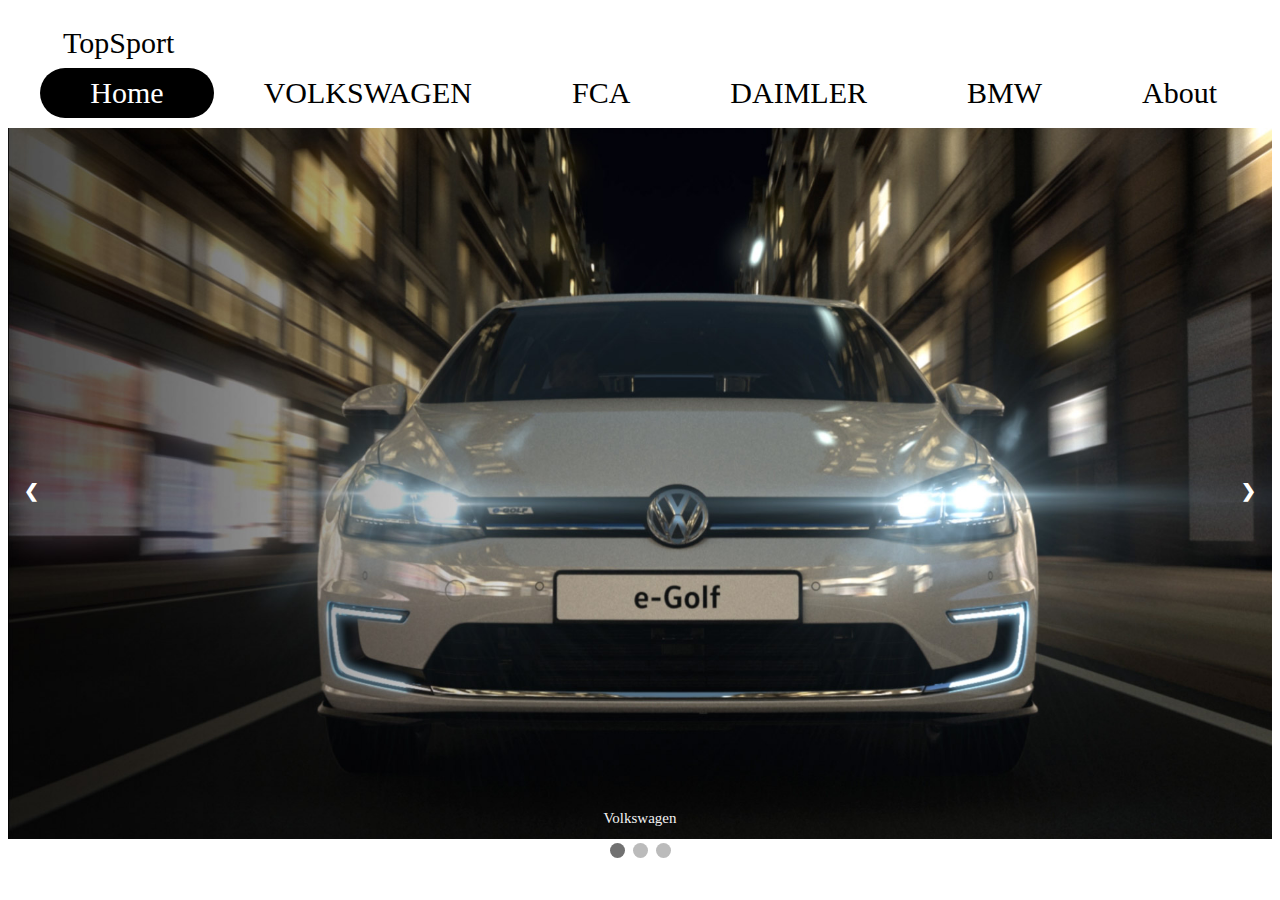
<file: index1.html>
<!DOCTYPE html>
<!--
To change this license header, choose License Headers in Project Properties.
To change this template file, choose Tools | Templates
and open the template in the editor.
-->
<html>
    <head>
        <title>TopSport</title>
        <meta charset="UTF-8">
        <meta name="viewport" content="width=device-width, initial-scale=1.0">
        <link rel="stylesheet" type="text/css" href="relax.css">
    </head>
    <body>
            <div class="header" id="myheader">
  <a href="index.html" class="logo">TopSport</a>
  <div class="header-right">
    <a class="active" href="index.html">Home</a>
    <a href="vw.html">VOLKSWAGEN</a>
    <a href="fca.html">FCA</a>
    <a href="daimler.html">DAIMLER</a>
    <a href="bmw.html">BMW</a>
    <a href="about.html">About</a>
  </div>
</div>
       <script>
window.onscroll = function() {myFunction()};

var header = document.getElementById("myheader");
var sticky = header.offsetTop;

function myFunction() {
  if (window.pageYOffset > sticky) {
    header.classList.add("sticky");
  } else {
    header.classList.remove("sticky");
  }
}
</script>

 <!-- Slideshow container -->
<div class="slideshow-container">

  <!-- Full-width images with number and caption text -->
  <div class="mySlides fade">
    <div class="numbertext"></div>
    <img src="image/vw.jpg" style="width:100%">
    <div class="text">Volkswagen</div>
  </div>

  <div class="mySlides fade">
    <div class="numbertext"></div>
    <img src="image/fca.jpg" style="width:100%">
    <div class="text">FCA</div>
  </div>

  <div class="mySlides fade">
    <div class="numbertext"></div>
    <img src="image/daimler.jpg" style="width:100%">
    <div class="text">DAIMLER</div>
  </div>
  
  <div class="mySlides fade">
    <div class="numbertext"></div>
    <img src="image/bmw.jpg" style="width:100%">
    <div class="text">BMW</div>
  </div>

  <!-- Next and previous buttons -->
  <a class="prev" onclick="plusSlides(-1)">&#10094;</a>
  <a class="next" onclick="plusSlides(1)">&#10095;</a>
</div>
        <div style="text-align:center">
  <span class="dot" onclick="currentSlide(1)"></span> 
  <span class="dot" onclick="currentSlide(2)"></span> 
  <span class="dot" onclick="currentSlide(3)"></span> 
</div>

    <script>
var slideIndex = 1;
showSlides(slideIndex);

// Next/previous controls
function plusSlides(n) {
  showSlides(slideIndex += n);
}

// Thumbnail image controls
function currentSlide(n) {
  showSlides(slideIndex = n);
}

function showSlides(n) {
  var i;
  var slides = document.getElementsByClassName("mySlides");
  var dots = document.getElementsByClassName("dot");
  if (n > slides.length) {slideIndex = 1} 
  if (n < 1) {slideIndex = slides.length}
  for (i = 0; i < slides.length; i++) {
      slides[i].style.display = "none"; 
  }
  for (i = 0; i < dots.length; i++) {
      dots[i].className = dots[i].className.replace(" active", "");
  }
  slides[slideIndex-1].style.display = "block"; 
  dots[slideIndex-1].className += " active";
}
    </script>
    
   
    </body>
    

    
    
 
   </html>
</file>
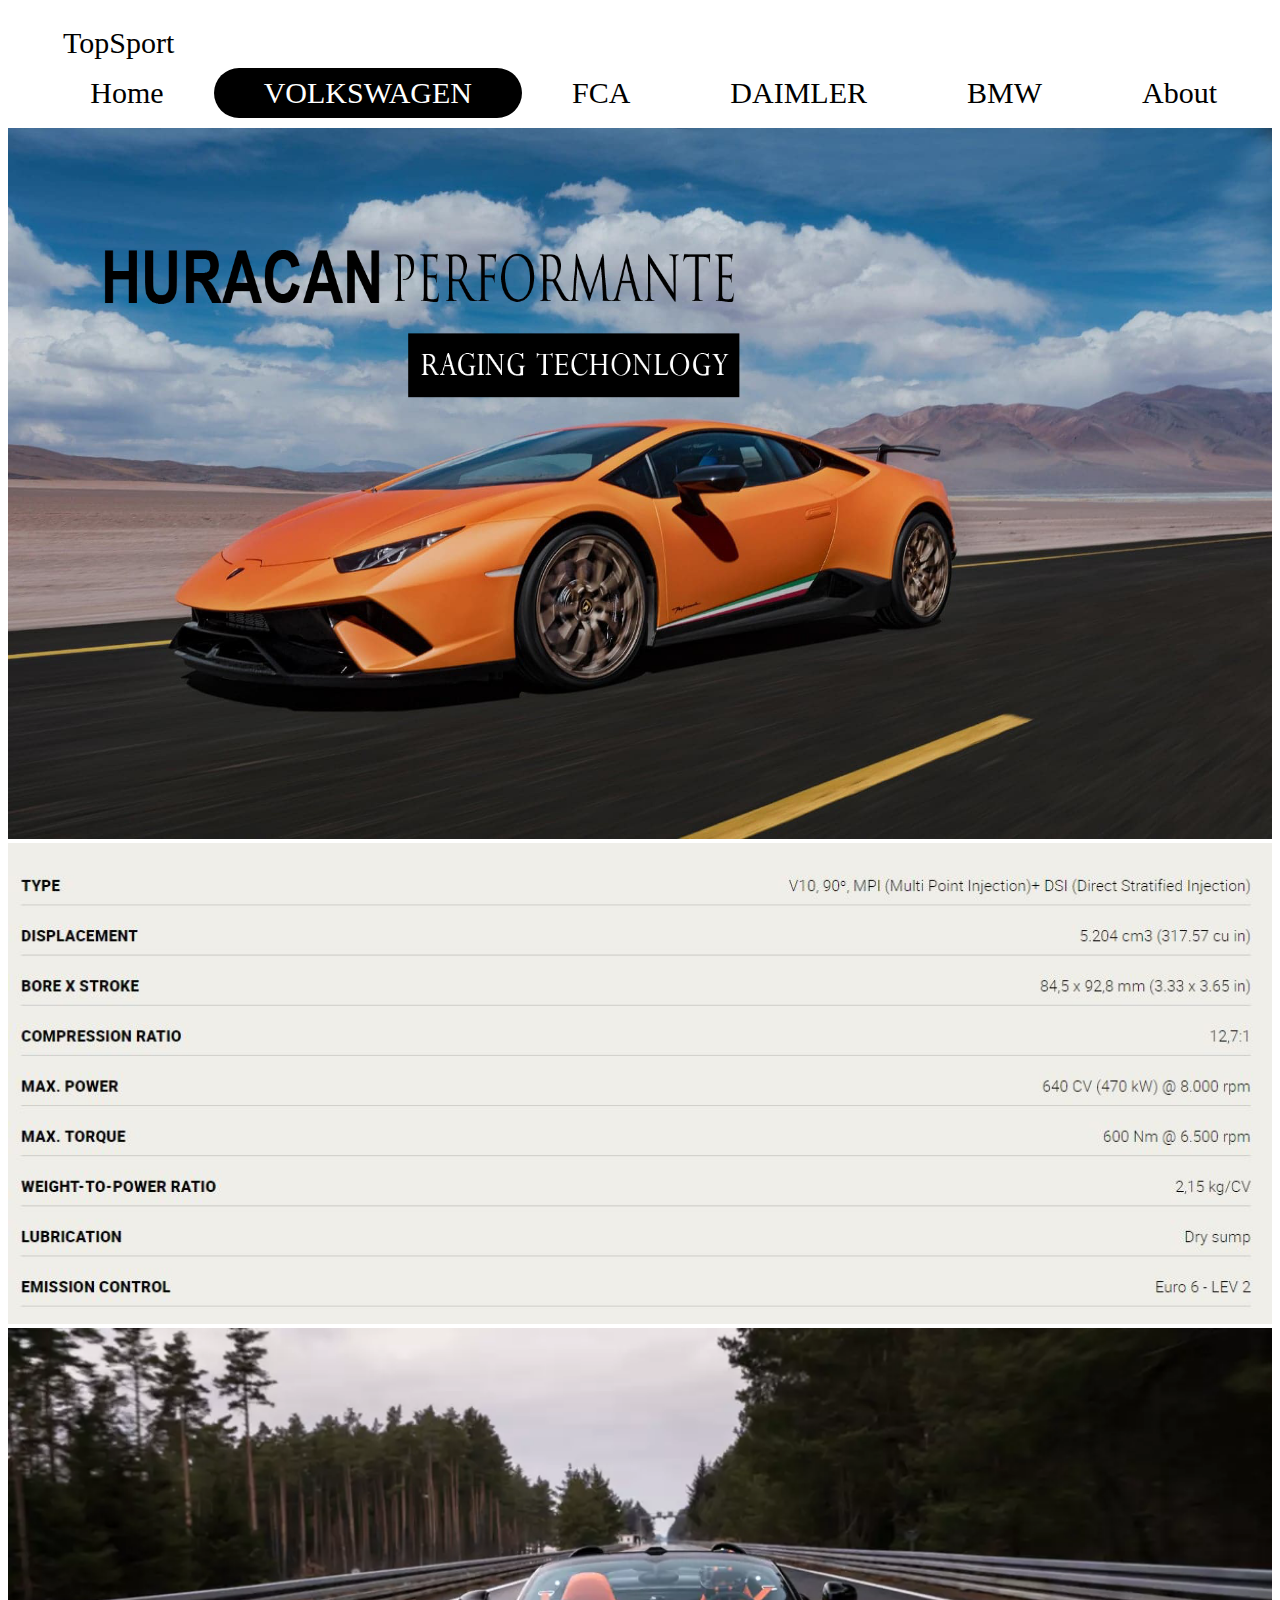
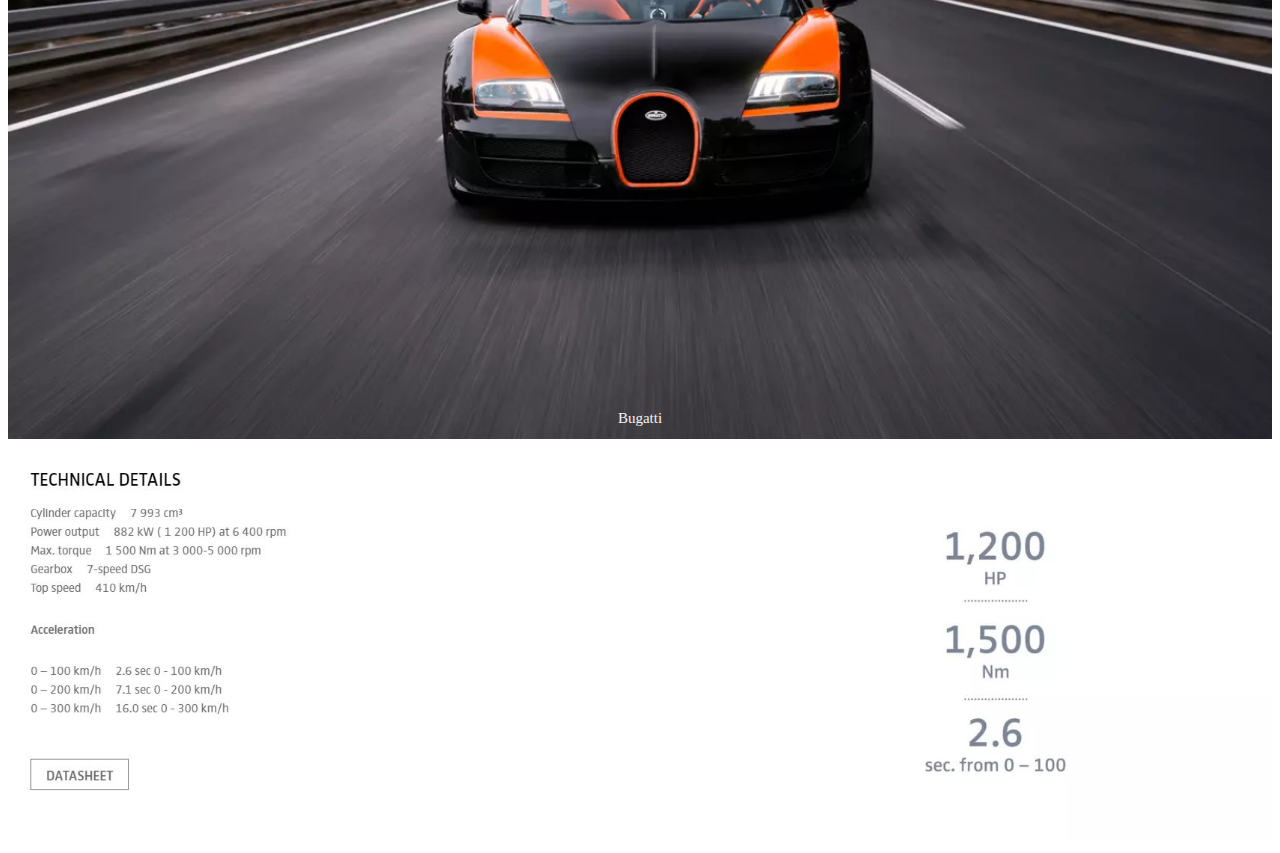
<file: vw.html>
<!DOCTYPE html>
<!--
To change this license header, choose License Headers in Project Properties.
To change this template file, choose Tools | Templates
and open the template in the editor.
-->
<html>
    <head>
        <title>TopSport</title>
        <meta charset="UTF-8">
        <meta name="viewport" content="width=device-width, initial-scale=1.0">
        <link rel="stylesheet" type="text/css" href="relax.css">
        <!-- Global site tag (gtag.js) - Google Analytics -->
<script async src="https://www.googletagmanager.com/gtag/js?id=UA-135651324-1"></script>
<script>
  window.dataLayer = window.dataLayer || [];
  function gtag(){dataLayer.push(arguments);}
  gtag('js', new Date());

  gtag('config', 'UA-135651324-1');
</script>
    </head>
    <body>
            <div class="header" id="myheader">
  <a href="index.html" class="logo">TopSport</a>
  <div class="header-right">
    <a href="index.html">Home</a>
    <a class="active" href="vw.html">VOLKSWAGEN</a>
    <a href="fca.html">FCA</a>
    <a href="daimler.html">DAIMLER</a>
    <a href="bmw.html">BMW</a>
    <a href="about.html">About</a>
  </div>
</div>
        <script>
window.onscroll = function() {myFunction()};

var header = document.getElementById("myheader");
var sticky = header.offsetTop;

function myFunction() {
  if (window.pageYOffset > sticky) {
    header.classList.add("sticky");
  } else {
    header.classList.remove("sticky");
  }
}
</script>
 
  <img src="image/vw-lambo.jpg" alt="Huracan perfomante" height="700"
                 width='1200' class="lambo">
         
    <img src="image/lambo-spec.jpg" alt="Huracan spec" height="700"
                 width='1200' class="lambo">
 
    
    <div class="buggati">

  <!-- Full-width images with number and caption text -->
  <div class="bugatti fade">
    <div class="numbertext"></div>
    <img src="image/bugatti-1.jpg" style="width:100%">
    <div class="text">Bugatti</div>
  </div>

  <div class="bugatti fade">
    <div class="numbertext"></div>
    <img src="image/bugatti-2.jpg" style="width:100%">
    <div class="text">Bugatti</div>
  </div>

  <div class="bugatti fade">
    <div class="numbertext"></div>
    <img src="image/bugatti-3.jpg" style="width:100%">
    <div class="text">Bugatti</div>
  </div>
  
</div>
        

    <script>
    var slideIndex = 0;
showSlides();

function showSlides() {
  var i;
  var slides = document.getElementsByClassName("bugatti");
  for (i = 0; i < slides.length; i++) {
    slides[i].style.display = "none"; 
  }
  slideIndex++;
  if (slideIndex > slides.length) {slideIndex = 1} 
  slides[slideIndex-1].style.display = "block"; 
  setTimeout(showSlides, 3000); // Change image every 3 seconds
}
    </script>
    
    <img src="image/bugatti-spec.jpg" alt="bugatti spec" height="700"
                 width='1200' class="lambo">
    </body>
</html>
</file>
<file: relax.css>
/* Style the header with a grey background and some padding */
.header {
  overflow: hidden;
  background-color: white;
  padding: 10px 5px;
  z-index: 1000;
}

/* Style the header links */
.header a {
  float: left;
  color: black;
  text-align: center;
  padding: 10px 50px;
  text-decoration: none;
  font-family: serif;
  font-size: 30px; 
  line-height: 30px;
  border-radius: 100px;
}

/* Style the logo link */
  font-size: 45px;
  font-weight: bold;
  font-family: initial;
  padding: 20px 50px;
}

/* Change the background color on mouse-over */
.header a:hover {
  background-color: black;
  color: white;
}

/* Style the active/current link*/
.header a.active {
  background-color: black;
  color: white;
}

/* Float the link section to the right */
.header-right {
  float: right;
}

 
@media screen and (max-width: 500px) {
  .header a {
    float: none;
    display: block;
    text-align: left;
  }
  .header-right {
    float: none;
  }
}





* {box-sizing:border-box}

/* Slideshow container */
.slideshow-container {
  max-width: 1400px;
  position: relative;
  margin: auto;
}

.ferari {
  max-width: 1400px;
  position: relative;
  margin: auto;
}

/* Hide the images by default */
.mySlides {
  display: none;
}

.bugatti {
  max-width: 1400px;
  position: relative;
  margin: auto;
}

/* Hide the images by default */
.bugatti {
  display: none;
}


/* Next & previous buttons */
.prev, .next {
  cursor: pointer;
  position: absolute;
  top: 50%;
  width: auto;
  margin-top: -22px;
  padding: 16px;
  color: white;
  font-weight: bold;
  font-size: 18px;
  transition: 0.6s ease;
  border-radius: 0 3px 3px 0;
  user-select: none;
}

/* Position the "next button" to the right */
.next {
  right: 0;
  border-radius: 3px 0 0 3px;
}

/* On hover, add a black background color with a little bit see-through */
.prev:hover, .next:hover {
  background-color: rgba(0,0,0,0.8);
}

/* Caption text */
.text {
  color: #f2f2f2;
  font-size: 15px;
  padding: 8px 12px;
  position: absolute;
  bottom: 8px;
  width: 100%;
  text-align: center;
}

/* Number text (1/3 etc) */
.numbertext {
  color: #f2f2f2;
  font-size: 12px;
  padding: 8px 12px;
  position: absolute;
  top: 0;
}

/* The dots/bullets/indicators */
.dot {
  cursor: pointer;
  height: 15px;
  width: 15px;
  margin: 0 2px;
  background-color: #bbb;
  border-radius: 50%;
  display: inline-block;
  transition: background-color 0.6s ease;
}

.active, .dot:hover {
  background-color: #717171;
}

/* Fading animation */
.fade {
  -webkit-animation-name: fade;
  -webkit-animation-duration: 1s;
  animation-name: fade;
  animation-duration: 1s;
}

@-webkit-keyframes fade {
  from {opacity: .4} 
  to {opacity: 1}
}

@keyframes fade {
  from {opacity: .4} 
  to {opacity: 1}
}


.lambo{
    width: 100%;
    height: auto;   
}

.column {
  float: left;
  width: 50%;
}


.row:after {
  content: "";
  display: table;
  clear: both;
}

.sticky {
  position: fixed;
  top: 0;
  width: 100%
}

.sticky + .content {
  padding-top: 102px;
}
</file>
